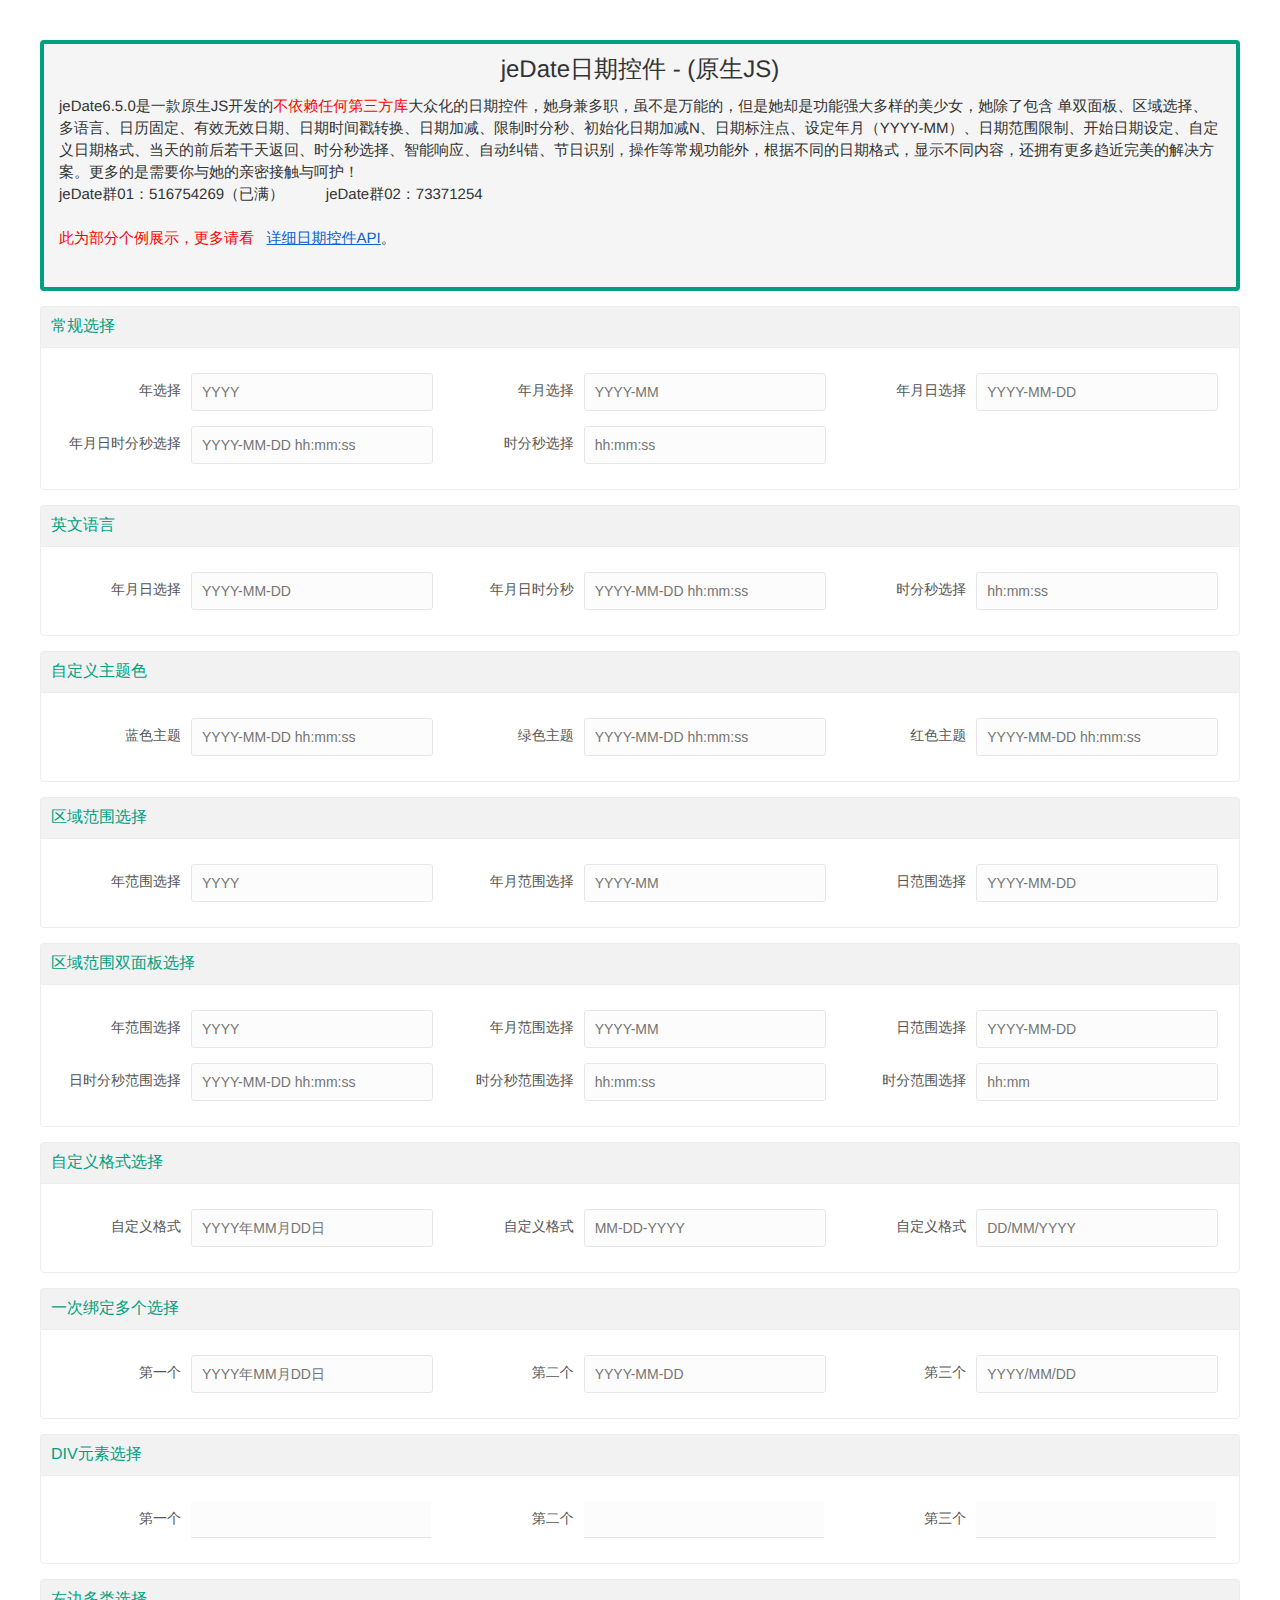
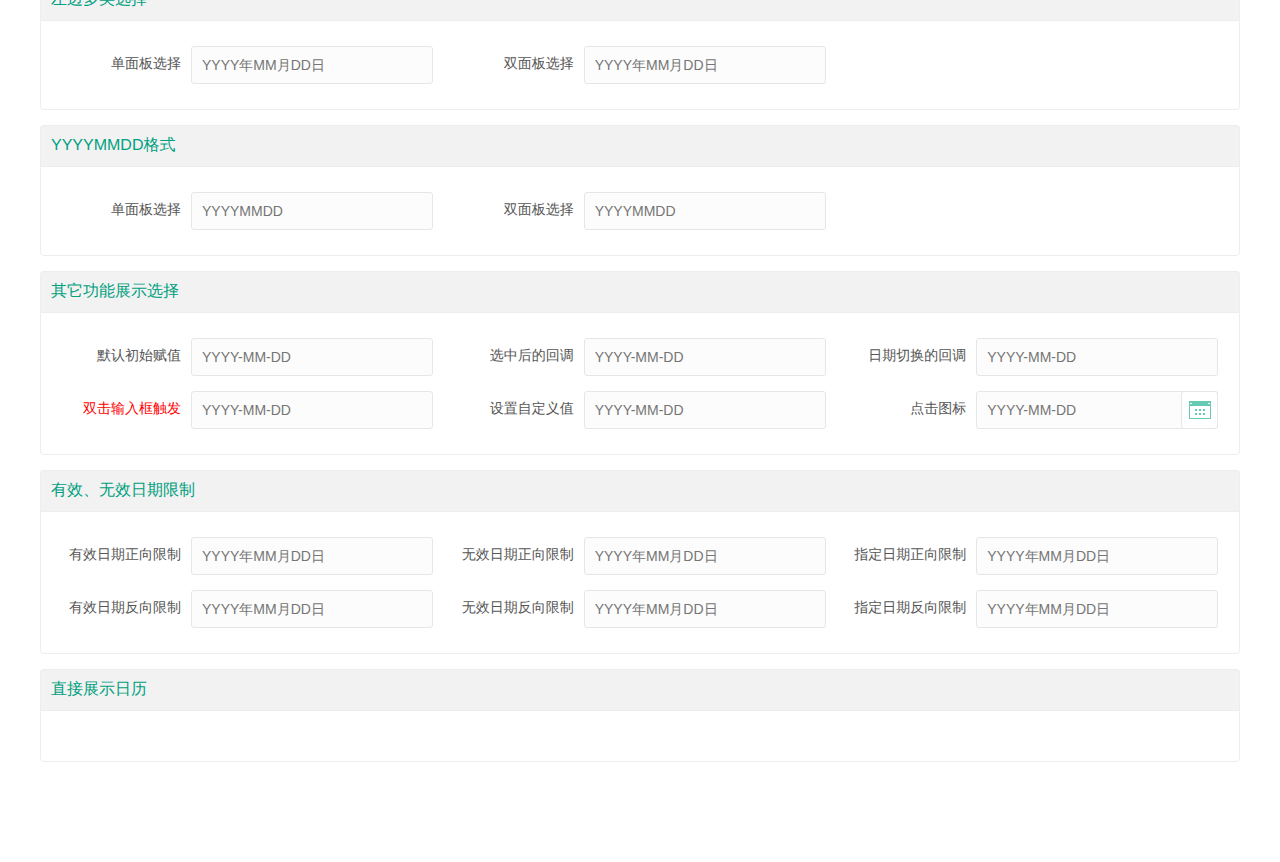
<file: HTML前端试炼/jeDate-gh-pages/index.html>
<!doctype html>
<html>
<head>
    <meta charset="utf-8">
    <meta name="viewport" content="initial-scale=1, maximum-scale=1, user-scalable=no">
    <title>jeDate日期控件(原生JS) - 演示</title>
    <link type="text/css" rel="stylesheet" href="test/jeDate-test.css">
    <link type="text/css" rel="stylesheet" href="skin/jedate.css">
    <script type="text/javascript" src="src/jedate.js"></script>
</head>
<body>
<div class="jebody">
    <blockquote class="jequote">
        <p style="text-align: center;font-size:24px;padding-bottom: 15px;">jeDate日期控件 - (原生JS)</p>
        jeDate6.5.0是一款原生JS开发的<span style="color: red">不依赖任何第三方库</span>大众化的日期控件，她身兼多职，虽不是万能的，但是她却是功能强大多样的美少女，她除了包含 单双面板、区域选择、 多语言、日历固定、有效无效日期、日期时间戳转换、日期加减、限制时分秒、初始化日期加减N、日期标注点、设定年月（YYYY-MM）、日期范围限制、开始日期设定、自定义日期格式、当天的前后若干天返回、时分秒选择、智能响应、自动纠错、节日识别，操作等常规功能外，根据不同的日期格式，显示不同内容，还拥有更多趋近完美的解决方案。更多的是需要你与她的亲密接触与呵护！</span> <br/> 
        jeDate群01：516754269（已满） &nbsp;&nbsp;&nbsp;&nbsp;&nbsp;&nbsp;&nbsp;&nbsp;  jeDate群02：73371254<br/><br/>
        <span style="color: red">此为部分个例展示，更多请看</span>&nbsp;&nbsp; <a href="http://www.jemui.com" style="color:#0a60d6;text-decoration:underline;">详细日期控件API</a>。<br/><br/>
    </blockquote>
    <div class="jewarp">
        <h3 class="gray">常规选择</h3>
        <div class="content">
            <div class="jeitem">
                <label class="jelabel">年选择</label>
                <div class="jeinpbox"><input type="text" class="jeinput" id="test01" placeholder="YYYY"></div>
            </div>
            <div class="jeitem">
                <label class="jelabel">年月选择</label>
                <div class="jeinpbox"><input type="text" class="jeinput" id="test02" placeholder="YYYY-MM"></div>
            </div>
            <div class="jeitem">
                <label class="jelabel">年月日选择</label>
                <div class="jeinpbox"><input type="text" class="jeinput" id="test03" placeholder="YYYY-MM-DD"></div>
            </div>
            <div class="jeitem">
                <label class="jelabel">年月日时分秒选择</label>
                <div class="jeinpbox"><input type="text" class="jeinput" id="test04" placeholder="YYYY-MM-DD hh:mm:ss"></div>
            </div>
            <div class="jeitem">
                <label class="jelabel">时分秒选择</label>
                <div class="jeinpbox"><input type="text" class="jeinput" id="test05" placeholder="hh:mm:ss"></div>
            </div>
        </div>
    </div>
    <div class="jewarp">
        <h3 class="gray">英文语言</h3>
        <div class="content">
            <div class="jeitem">
                <label class="jelabel">年月日选择</label>
                <div class="jeinpbox"><input type="text" class="jeinput" id="enYMD" placeholder="YYYY-MM-DD"></div>
            </div>
            <div class="jeitem">
                <label class="jelabel">年月日时分秒</label>
                <div class="jeinpbox"><input type="text" class="jeinput" id="enYMDhms" placeholder="YYYY-MM-DD hh:mm:ss"></div>
            </div>
            <div class="jeitem">
                <label class="jelabel">时分秒选择</label>
                <div class="jeinpbox"><input type="text" class="jeinput" id="enhms" placeholder="hh:mm:ss"></div>
            </div>
            
        </div>
    </div> 
    <div class="jewarp">
        <h3 class="gray">自定义主题色</h3>
        <div class="content">
            <div class="jeitem">
                <label class="jelabel">蓝色主题</label>
                <div class="jeinpbox"><input type="text" class="jeinput" id="testblue" placeholder="YYYY-MM-DD hh:mm:ss"></div>
            </div>
            <div class="jeitem">
                <label class="jelabel">绿色主题</label>
                <div class="jeinpbox"><input type="text" class="jeinput" id="testgray" placeholder="YYYY-MM-DD hh:mm:ss"></div>
            </div>
            <div class="jeitem">
                <label class="jelabel">红色主题</label>
                <div class="jeinpbox"><input type="text" class="jeinput" id="testred" placeholder="YYYY-MM-DD hh:mm:ss"></div>
            </div>
            
        </div>
    </div>
    <div class="jewarp">
        <h3 class="gray">区域范围选择</h3>
        <div class="content">
            <div class="jeitem">
                <label class="jelabel">年范围选择</label>
                <div class="jeinpbox"><input type="text" class="jeinput" id="test06" placeholder="YYYY"></div>
            </div>
            <div class="jeitem">
                <label class="jelabel">年月范围选择</label>
                <div class="jeinpbox"><input type="text" class="jeinput" id="test07" placeholder="YYYY-MM"></div>
            </div>
            <div class="jeitem">
                <label class="jelabel">日范围选择</label>
                <div class="jeinpbox"><input type="text" class="jeinput" id="test08" placeholder="YYYY-MM-DD"></div>
            </div>
            
        </div>
    </div>
    <div class="jewarp">
        <h3 class="gray">区域范围双面板选择</h3>
        <div class="content">
            <div class="jeitem">
                <label class="jelabel">年范围选择</label>
                <div class="jeinpbox"><input type="text" class="jeinput" id="test09" placeholder="YYYY"></div>
            </div>
            <div class="jeitem">
                <label class="jelabel">年月范围选择</label>
                <div class="jeinpbox"><input type="text" class="jeinput" id="test10" placeholder="YYYY-MM"></div>
            </div>
            <div class="jeitem">
                <label class="jelabel">日范围选择</label>
                <div class="jeinpbox"><input type="text" class="jeinput" id="test11" placeholder="YYYY-MM-DD"></div>
            </div>
            <div class="jeitem">
                <label class="jelabel">日时分秒范围选择</label>
                <div class="jeinpbox"><input type="text" class="jeinput" id="test11A" placeholder="YYYY-MM-DD hh:mm:ss"></div>
            </div>
            <div class="jeitem">
                <label class="jelabel">时分秒范围选择</label>
                <div class="jeinpbox"><input type="text" class="jeinput" id="test11B" placeholder="hh:mm:ss"></div>
            </div>
            <div class="jeitem">
                <label class="jelabel">时分范围选择</label>
                <div class="jeinpbox"><input type="text" class="jeinput" id="test11C" placeholder="hh:mm"></div>
            </div>
        </div>
    </div>
    <div class="jewarp">
        <h3 class="gray">自定义格式选择</h3>
        <div class="content">
            <div class="jeitem">
                <label class="jelabel">自定义格式</label>
                <div class="jeinpbox"><input type="text" class="jeinput" id="test12" placeholder="YYYY年MM月DD日"></div>
            </div>
            <div class="jeitem">
                <label class="jelabel">自定义格式</label>
                <div class="jeinpbox"><input type="text" class="jeinput" id="test13" placeholder="MM-DD-YYYY"></div>
            </div>
            <div class="jeitem">
                <label class="jelabel">自定义格式</label>
                <div class="jeinpbox"><input type="text" class="jeinput" id="test14" placeholder="DD/MM/YYYY"></div>
            </div>
        </div>
    </div>
    <div class="jewarp">
        <h3 class="gray">一次绑定多个选择</h3>
        <div class="content">
            <div class="jeitem">
                <label class="jelabel">第一个</label>
                <div class="jeinpbox"><input type="text" class="jeinput moredate" placeholder="YYYY年MM月DD日"></div>
            </div>
            <div class="jeitem">
                <label class="jelabel">第二个</label>
                <div class="jeinpbox"><input type="text" class="jeinput moredate" placeholder="YYYY-MM-DD"></div>
            </div>
            <div class="jeitem">
                <label class="jelabel">第三个</label>
                <div class="jeinpbox"><input type="text" class="jeinput moredate" placeholder="YYYY/MM/DD"></div>
            </div>
        </div>
    </div>
    <div class="jewarp">
        <h3 class="gray">DIV元素选择</h3>
        <div class="content">
            <div class="jeitem">
                <label class="jelabel">第一个</label>
                <div class="jeinpbox"><div class="jeindiv divmore" placeholder="YYYY年MM月DD日"></div></div>
            </div>
            <div class="jeitem">
                <label class="jelabel">第二个</label>
                <div class="jeinpbox"><div class="jeindiv divmore" placeholder="YYYY-MM-DD"></div></div>
            </div>
            <div class="jeitem">
                <label class="jelabel">第三个</label>
                <div class="jeinpbox"><div class="jeindiv divmore" placeholder="YYYY/MM/DD"></div></div>
            </div>
        </div>
    </div>
    <div class="jewarp">
        <h3 class="gray">左边多类选择</h3>
        <div class="content">
            <div class="jeitem">
                <label class="jelabel">单面板选择</label>
                <div class="jeinpbox"><input type="text" class="jeinput" id="short" placeholder="YYYY年MM月DD日"></div>
            </div>
            <div class="jeitem">
                <label class="jelabel">双面板选择</label>
                <div class="jeinpbox"><input type="text" class="jeinput" id="shortboth" placeholder="YYYY年MM月DD日"></div>
            </div>
        </div>
    </div>
    <div class="jewarp">
        <h3 class="gray">YYYYMMDD格式</h3>
        <div class="content">
            <div class="jeitem">
                <label class="jelabel">单面板选择</label>
                <div class="jeinpbox"><input type="text" class="jeinput" id="dateymd" placeholder="YYYYMMDD"></div>
            </div>
            <div class="jeitem">
                <label class="jelabel">双面板选择</label>
                <div class="jeinpbox"><input type="text" class="jeinput" id="dateymdboth" placeholder="YYYYMMDD"></div>
            </div>
        </div>
    </div>
    <div class="jewarp">
        <h3 class="gray">其它功能展示选择</h3>
        <div class="content">
            <div class="jeitem">
                <label class="jelabel">默认初始赋值</label>
                <div class="jeinpbox"><input type="text" class="jeinput" id="test15" placeholder="YYYY-MM-DD"></div>
            </div>
            <div class="jeitem">
                <label class="jelabel">选中后的回调</label>
                <div class="jeinpbox"><input type="text" class="jeinput" id="test16" placeholder="YYYY-MM-DD"></div>
            </div>
            <div class="jeitem">
                <label class="jelabel">日期切换的回调</label>
                <div class="jeinpbox"><input type="text" class="jeinput" id="test17" placeholder="YYYY-MM-DD"></div>
            </div>
            <div class="jeitem">
                <label class="jelabel" style="color:red;">双击输入框触发</label>
                <div class="jeinpbox"><input type="text" class="jeinput" id="test18" placeholder="YYYY-MM-DD"></div>
            </div>
            <div class="jeitem">
                <label class="jelabel">设置自定义值</label>
                <div class="jeinpbox"><input type="text" class="jeinput" id="test19" placeholder="YYYY-MM-DD"></div>
            </div>
            <div class="jeitem">
                <label class="jelabel">点击图标</label>
                <div class="jeinpbox">
                    <input type="text" class="jeinput" id="testico" placeholder="YYYY-MM-DD">
                    <div class="icons jebtns" onclick="jeDate('#testico',{trigger:false,format: 'YYYY-MM-DD'})"></div>
                </div>
                
            </div>
        </div>
    </div>
    <div class="jewarp">
        <h3 class="gray">有效、无效日期限制</h3>
        <div class="content">
            <div class="jeitem">
                <label class="jelabel">有效日期正向限制</label>
                <div class="jeinpbox"><input type="text" class="jeinput" id="test20" placeholder="YYYY年MM月DD日"></div>
            </div>
            <div class="jeitem">
                <label class="jelabel">无效日期正向限制</label>
                <div class="jeinpbox"><input type="text" class="jeinput" id="test22" placeholder="YYYY年MM月DD日"></div>
            </div>
            <div class="jeitem">
                <label class="jelabel">指定日期正向限制</label>
                <div class="jeinpbox"><input type="text" class="jeinput" id="test24" placeholder="YYYY年MM月DD日"></div>
            </div>
            <div class="jeitem">
                <label class="jelabel">有效日期反向限制</label>
                <div class="jeinpbox"><input type="text" class="jeinput" id="test21" placeholder="YYYY年MM月DD日"></div>
            </div>
            <div class="jeitem">
                <label class="jelabel">无效日期反向限制</label>
                <div class="jeinpbox"><input type="text" class="jeinput" id="test23" placeholder="YYYY年MM月DD日"></div>
            </div>
            <div class="jeitem">
                <label class="jelabel">指定日期反向限制</label>
                <div class="jeinpbox"><input type="text" class="jeinput" id="test25" placeholder="YYYY年MM月DD日"></div>
            </div>
        </div>
    </div>
    <div class="jewarp">
        <h3 class="gray">直接展示日历</h3>
        <div class="content">
            <div class="jefixeitem" id="show01"></div>
            <div class="jefixeitem" id="show02"></div>
            <div class="jefixeitem" id="show03"></div>
            <div class="jefixeitem" id="show04"></div>
        </div>
    </div>
</div>
<script type="text/javascript" src="test/demo.js"></script>
</body>
</html>
</file>
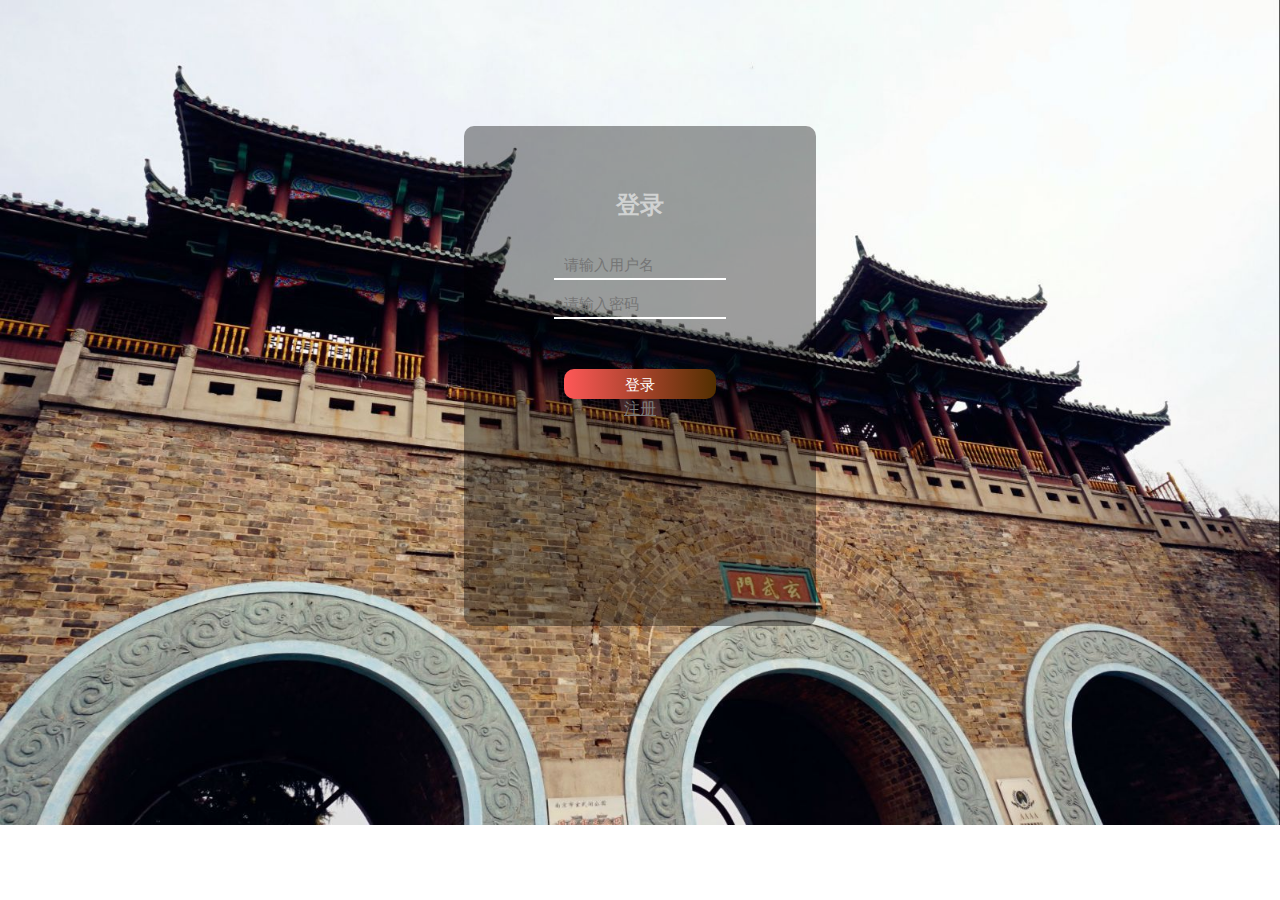
<file: HTML前端试炼/login.html>
<!DOCTYPE html>
<html lang="en">

<head>
  <meta charset="UTF-8">
  <meta name="viewport" content="width=device-width, initial-scale=1.0">
  <title>登录</title>
  <style>
    body {
      background: url("picture/城墙.jpg") no-repeat;
      background-size: 100% 130%;
    }

    #login_box {
      width: 20%;
      height: 400px;
      background-color: #00000060;
      margin: auto;
      margin-top: 10%;
      text-align: center;
      border-radius: 10px;
      padding: 50px 50px;
    }

    h2 {
      color: #ffffff90;
      margin-top: 5%;
    }

    #input-box {
      margin-top: 5%;
    }

    span {
      color: #fff;
    }

    input {
      border: 0;
      width: 60%;
      font-size: 15px;
      color: #fff;
      background: transparent;
      border-bottom: 2px solid #fff;
      padding: 5px 10px;
      outline: none;
      margin-top: 10px;
    }

    button {
      margin-top: 50px;
      width: 60%;
      height: 30px;
      border-radius: 10px;
      border: 0;
      color: #fff;
      text-align: center;
      line-height: 30px;
      font-size: 15px;
      background-image: linear-gradient(to right, #ff5858, #522f00);
      /* margin: 10px; */
    }

    #sign_up {
      margin-top: 45%;
      margin-left: 60%;
    }

    a {
      color: #7b7b7b;
      margin: 10px;
    }
  </style>
  <script src="cdnjs/jquery/3.5.0/jquery.min.js"></script>

  <script src="cdnjs/twitter-bootstrap/3.3.7/js/bootstrap.min.js"></script>
</head>
<script src="event_processing.js"></script>
<body>
  <div id="login_box">
    <h2>登录</h2>
    <div id="input_box">
      <input type="text" id="usrname" placeholder="请输入用户名" onkeydown="on_return()">
    </div>
    <div class="input_box">
      <input type="password" id="usrpswd" placeholder="请输入密码" onkeydown="on_return()">
    </div>
    <button type="submit" id="login" onclick="postLoginRequest()">登录</button><br>
    <div >
        <a href="register.html">注册</a>
    </div>
  </div>
  
  <script>
    function SUC(e,n){
      if(0===e.ret){
        //window.location.href="/index.html";
        alert("登陆成功：欢迎"+e.nickname);
        // 假设后端返回的用户登录凭证为 token
        var nickname = e.nickname;
        var usr=e.username;
        // 将用户登录凭证保存到本地
        localStorage.setItem("nickname", nickname);
        localStorage.setItem("username",usr);
        localStorage.setItem("is_log",true);
        window.location.href="南京景点.html";
      }
      else{
        alert("登录失败 : "+e.msg);
        $("#password").val("");
      }
    }
    function postLoginRequest(){
      console.log("login");
      var e=document.getElementById("usrname").value;
      var n=document.getElementById("usrpswd").value;
      if(0!==e.length){
        if(0!==n.length){
          $.ajax({url:"/login/",
            type:"POST",
            data:"username="+e+"&password="+n,
            success:SUC,
            error:function(e,n){alert("错误: "+e.msg)}})
        }
        else alert("请输入密码");
      } 
      else alert("请输入用户名");
    }
    function curTimestamp(){
      var e=(new Date).getTime();
      return Math.floor(e/1e3);
    }
    var lastSendReqTime=0;
    function on_return(e){
      if(13==e){
        var n=curTimestamp();
        if(n-window.lastSendReqTime<5)return;
        window.lastSendReqTime=n,postLoginRequest()
      }
    }
    document.onkeydown=function(e){on_return(window.event?window.event.keyCode:e.which)}
  </script>
</body>
</html>
</file>
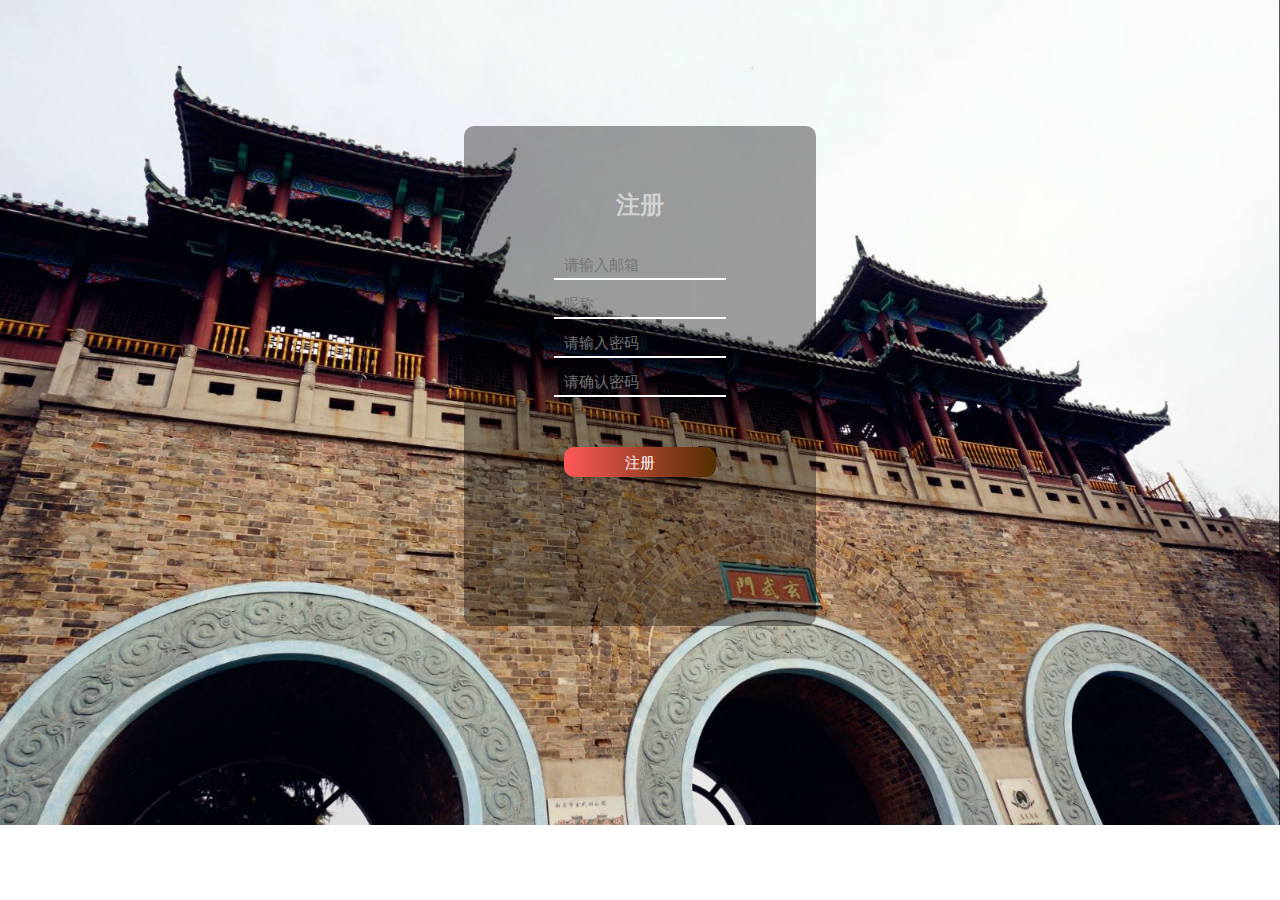
<file: HTML前端试炼/register.html>
<!DOCTYPE html>
<html lang="en">

<head>
  <meta charset="UTF-8">
  <meta name="viewport" content="width=device-width, initial-scale=1.0">
  <title>Document</title>
  <style>
    body {
      background: url("picture/城墙.jpg") no-repeat;
      background-size: 100% 130%;
    }

    #login_box {
      width: 20%;
      height: 400px;
      background-color: #00000060;
      margin: auto;
      margin-top: 10%;
      text-align: center;
      border-radius: 10px;
      padding: 50px 50px;
    }

    h2 {
      color: #ffffff90;
      margin-top: 5%;
    }

    #input-box {
      margin-top: 5%;
    }

    span {
      color: #fff;
    }

    input {
      border: 0;
      width: 60%;
      font-size: 15px;
      color: #fff;
      background: transparent;
      border-bottom: 2px solid #fff;
      padding: 5px 10px;
      outline: none;
      margin-top: 10px;
    }

    button {
      margin-top: 50px;
      width: 60%;
      height: 30px;
      border-radius: 10px;
      border: 0;
      color: #fff;
      text-align: center;
      line-height: 30px;
      font-size: 15px;
      background-image: linear-gradient(to right, #ff5858, #522f00);
      /* margin: 10px; */
    }

    #sign_up {
      margin-top: 45%;
      margin-left: 60%;
    }

    a {
      color: #7b7b7b;
      margin: 10px;
    }
  </style>
  <script src="cdnjs/jquery/3.5.0/jquery.min.js"></script>
  <script src="cdnjs/twitter-bootstrap/3.3.7/js/bootstrap.min.js"></script>
</head>
<script src="event_processing.js"></script>
<body>
  <div id="login_box">
    <h2>注册</h2>
    <div id="input_box">
      <input type="text" id="usrname" placeholder="请输入邮箱">
    </div>
    <div class="input_box">
      <input type="text" id="nickname" placeholder="昵称">
    </div>
    <div class="input_box">
      <input type="password" id="usrpswd" placeholder="请输入密码">
    </div>
    <div class="input_box">
        <input type="password" id="usrpswd1" placeholder="请确认密码">
    </div>
    <button type="button" id="register" onclick="postRegisterRequest()">注册</button><br>
  </div>
  
  <script>
    // var login=document.getElementById("register");
    // login.onclick=register;
    function SUC(e,n){
      if(0===e.ret){
        //window.location.href="/index.html";
        alert("注册成功！");
        window.location.href="/login.html";
      }
      else{
        alert("注册失败 : "+e.msg);
        $("#password").val("");
      }
    }
    function postRegisterRequest(){
      console.log("login");
      var e=document.getElementById("usrname").value;
      var n=document.getElementById("usrpswd").value;
      var n1=document.getElementById("usrpswd1").value;
      var nick=document.getElementById("nickname").value;
      var reg = /^([a-zA-Z]|[0-9])(\w|\-)+@[a-zA-Z0-9]+\.([a-zA-Z]{2,4})$/;
      if(!(reg.test(e))){
        alert("邮箱格式错误，请重新输入")
        return;
      }
      if(n!=n1){
        alert("两次密码输入不一致");
        return;
      }
      if(0!==e.length){
        if(0!==n.length){
          $.ajax({url:"/signin/",
            type:"POST",
            data:"username="+e+"&password="+n+"&nickname="+nick,
            success:SUC,
            error:function(e,n){alert("错误: "+e.msg)}})
        }
        else alert("请输入密码");
      } 
      else alert("请输入用户名");
    }
    function curTimestamp(){
      var e=(new Date).getTime();
      return Math.floor(e/1e3);
    }
    var lastSendReqTime=0;
    function on_return(e){
      if(13==e){
        var n=curTimestamp();
        if(n-window.lastSendReqTime<5)return;
        window.lastSendReqTime=n,postLoginRequest()
      }
    }
    document.onkeydown=function(e){on_return(window.event?window.event.keyCode:e.which)}
  </script>
</body>
</html>
</file>
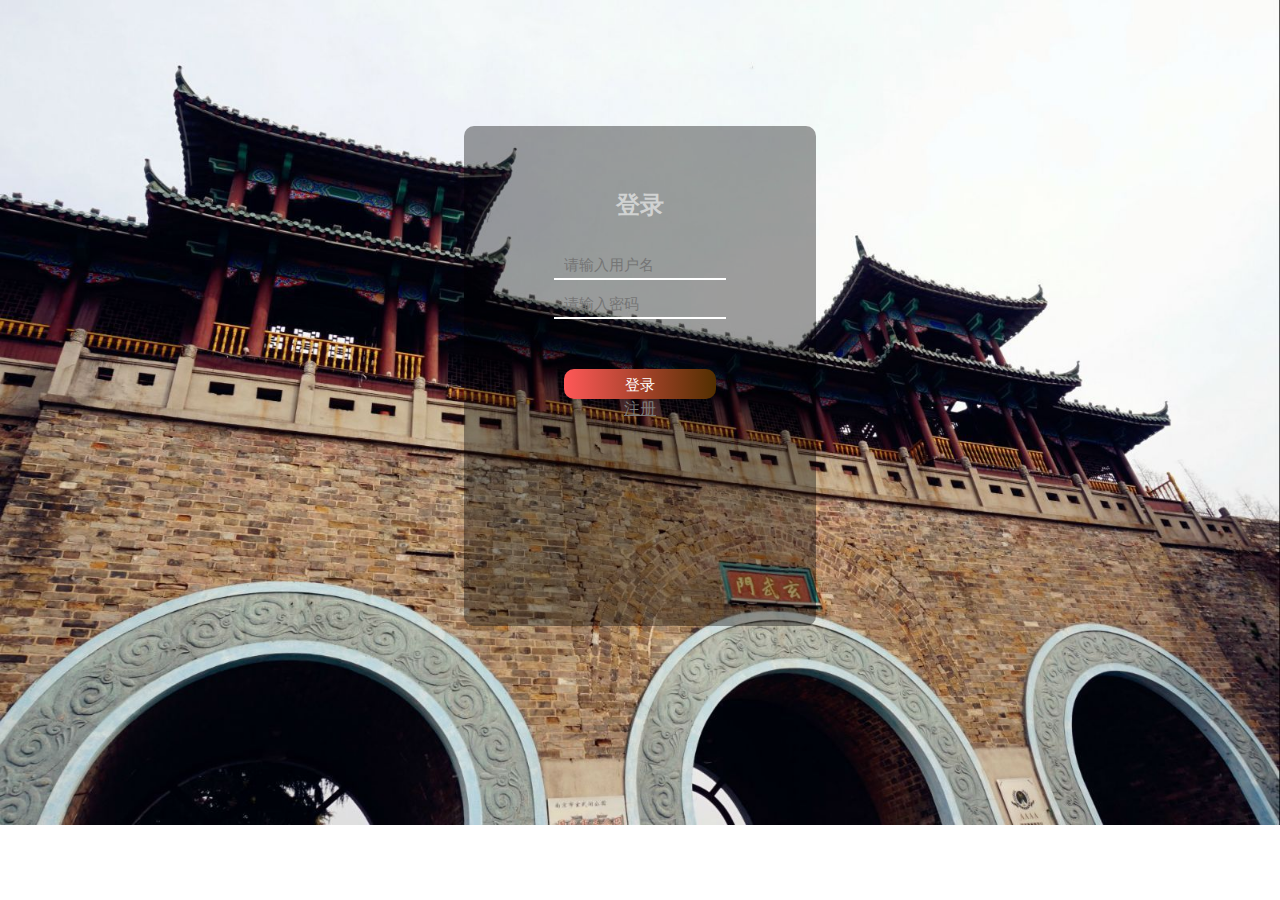
<file: HTML前端试炼/shopping.html>
<!DOCTYPE html>
<html>
 <head>
  <meta charset="UTF-8">
  <title>我的订单</title>
  <!--<link rel="stylesheet" type="text/css" href="css/shopping.css"/>-->
  <link rel="stylesheet" type="text/css" href="shopping.css"/>
  <!--<link rel="icon"  href="img/title-icon.jpg"/>-->
  <script src="cdnjs/jquery/3.5.0/jquery.min.js"></script>
  <script src="cdnjs/twitter-bootstrap/3.3.7/js/bootstrap.min.js"></script>
    
 </head>
 <body>
 <div class="wrapper">
  <!--第一行的内容-->
  <div class="row_one">
   <a style="color:rgb(201, 175, 148) ;" href="南京景点.html">南京景点首页</a>
  <div class="rightword">
   <table>
      <tr class="a5">
         <td class="right" ><a class="a7" href="register.html">注册</a></td>
         <td class="right" ><a class="a8" href="login.html">登录</a></td>
      </ul>
   </table>
  </div>
  </div>
  
  
  <!--第二行的内容-->
  <div class="row_two">
   <div class="logo"></div>
   <p><span id="name"></span>的订单</p>
   <div class="row_two_1">
    <div class="row_two_1_a">
      <table>
         <tr>
            <td class="li2">日期</li>
            <td class="li2">票种</li>
            <td class="li1">证件号</li>
            <td class="li2">实付款</li>
            <td class="li2">退订</li>
         </tr>
      </table>
    </div>
    
    <div id="active01">     
    </div> 
    
     
   </div>
  </div>
  <!--第三行的内容-->
 </div>
<script src="shopping.js"></script>
</body>
</html>
</file>
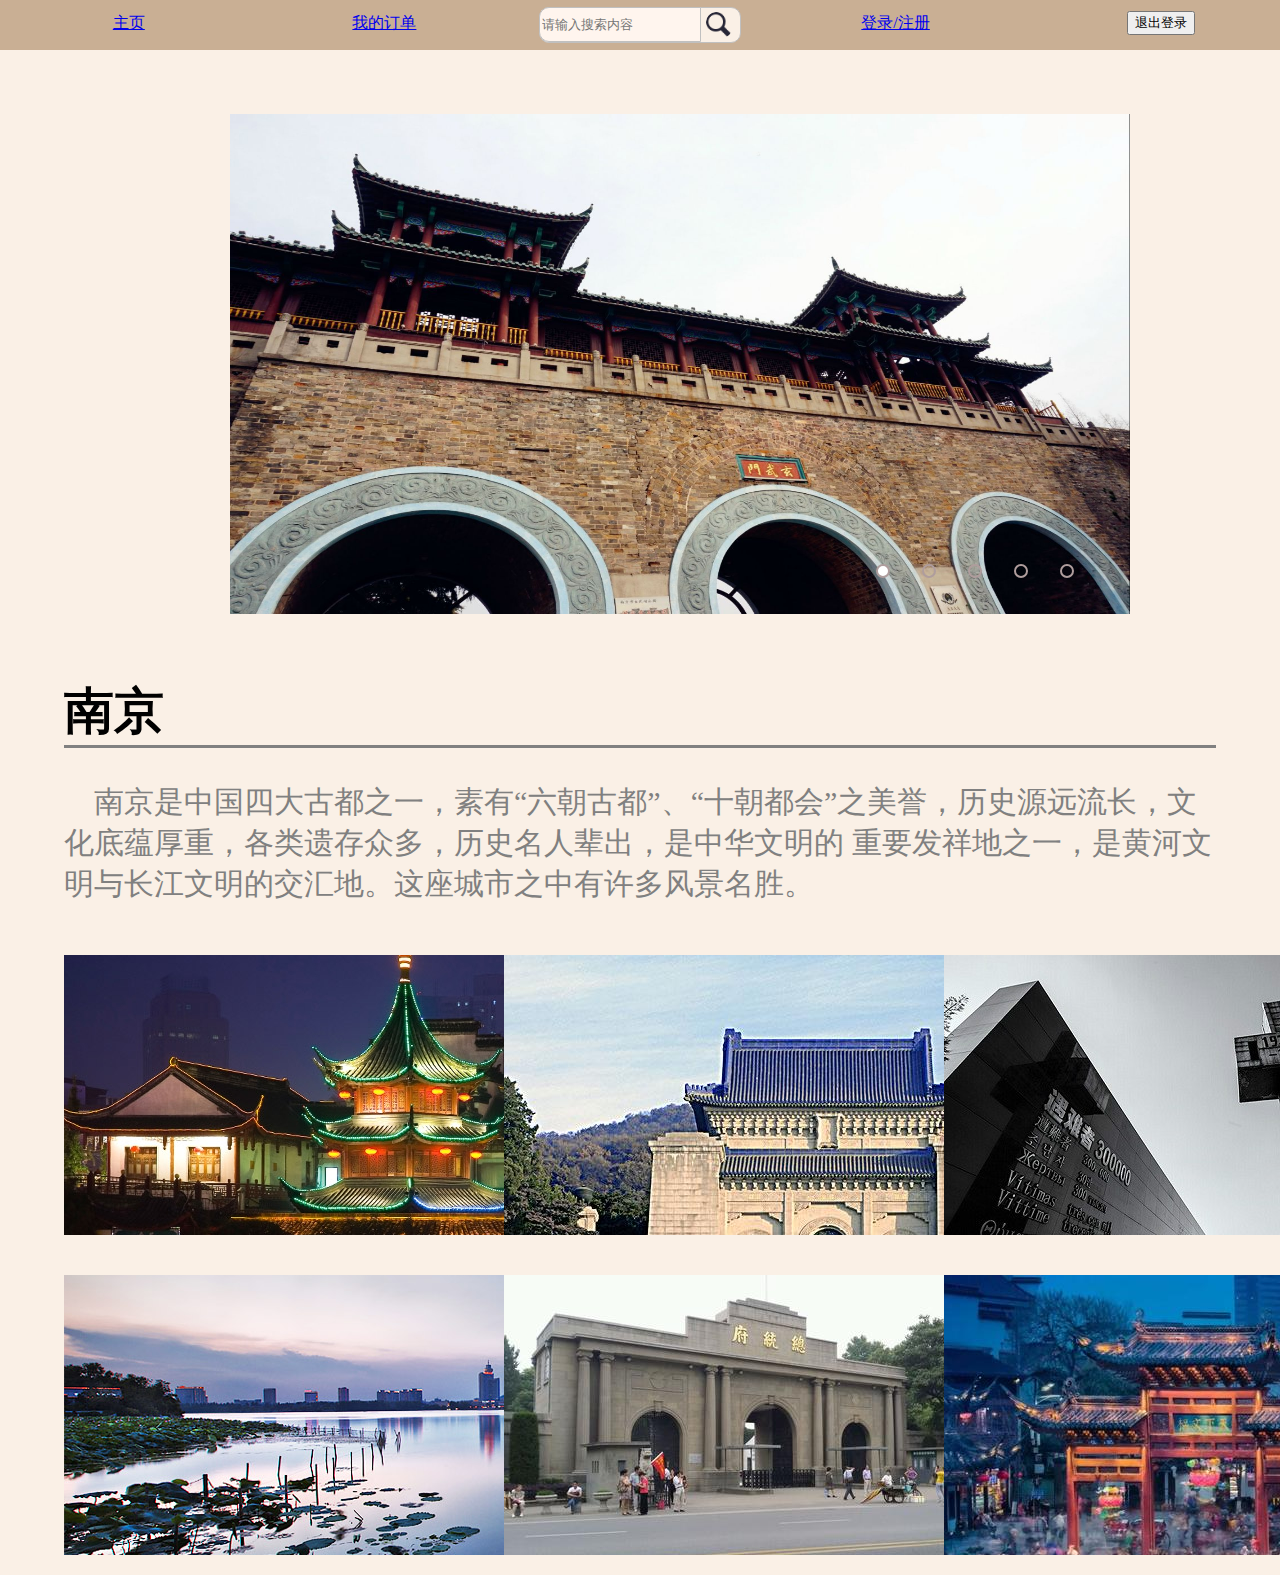
<file: HTML前端试炼/南京景点.html>
<!DOCTYPE html>
<html lang="en">

<head>
    <meta charset="UTF-8">
    <meta name="viewport" content="width=device-width, initial-scale=1.0">
    <title>南京景点</title>

    <link rel="stylesheet" href="slideshow.css">
    <link rel="stylesheet" href="南京景点.css">
    <script src="cdnjs/jquery/3.5.0/jquery.min.js"></script>
    <script src="cdnjs/twitter-bootstrap/3.3.7/js/bootstrap.min.js"></script>
    
</head>

<body>
    
    <div class="header" style="width: 100%; height: 50px;">

        <!-- <ul>
          <li><a href="#home">Home</a></li>
          <li><a href="#news">News</a></li>
          <li><a href="#contact">Contact</a></li>
          <li><a href="login.html">登录/注册</a></li>
        </ul> -->
        <table style="width: 100%;">
            <tr>
                <td><a href="南京景点.html" style="line-height: 40px;">主页</a></td>
                <td><a href="shopping.html">我的订单</a></td>
                <td>
                    <div class ="box">
                        <input type="text" placeholder="请输入搜索内容" id="text">
                        <input type="image" src="R-C.png" id="search">
                    </div>
                </td>
                <td><a href="login.html">登录/注册</a></td>
                <td><span id="usrn" style="padding: 10px;"></span><button type="button" onclick="logout()">退出登录</button></td>
            </tr>
        </table>
    </div>
    <div class="overall">
        <!-- 内容  -->
        <div class="content">
            <!-- 轮播图片 -->
            <ul>
                <li><img src="picture/城墙.jpg" alt=""></li>
                <li><img src="picture/夫子庙.jpg" alt=""></li>
                <li><img src="picture/纪念馆.jpg" alt=""></li>
                <li><img src="picture/总统府.jpg" alt=""></li>
                <li><img src="picture/玄武湖.jpg" alt=""></li>
            </ul>
            <!-- 轮播图的点 -->
            <ol>
                <li></li>
                <li></li>
                <li></li>
                <li></li>
                <li></li>
            </ol>
        </div>        
    </div>
    <div style="width: 90%; margin: auto;">
        <div class="introduction">
            <h1 class="NJ">南京</h1>
            <p class="simple_introduction">
            &nbsp&nbsp&nbsp&nbsp南京是中国四大古都之一，素有“六朝古都”、“十朝都会”之美誉，历史源远流长，文化底蕴厚重，各类遗存众多，历史名人辈出，是中华文明的
            重要发祥地之一，是黄河文明与长江文明的交汇地。这座城市之中有许多风景名胜。
            </p>
        </div>
        <div class="div1">
            <a href="秦淮河.html" target="_blank">
                <div class="jingdian" style="background: url(picture/秦淮河.jpg);">
                    <span>秦淮河</span>
                </div>
            </a>
            
            <a href="中山陵.html" target="_blank">
                <div class="jingdian" style="background: url(picture/中山陵.jpg);">
                    <span>中山陵</span>
                </div>
            </a>
            
             
            <a href="纪念馆.html" target="_blank">
                <div class="jingdian" style="background: url(picture/纪念馆.jpg);">
                    <span>侵华日军南京大屠杀遇难同胞纪念馆</span>
                </div>
            </a>
        </div>
       
       <div class="div1">
               <a href="玄武湖.html" target="_blank">
                    <div class="jingdian" style="background: url(picture/玄武湖.jpg);">
                        <span>玄武湖</span>
                    </div>
               </a>
            
            
               <a href="总统府.html" target="_blank">
                  <div class="jingdian" style="background: url(picture/总统府.jpg);">
                     <span>总统府</span>
                  </div>
               </a>
            
            
               <a href="夫子庙.html" target="_blank">
                   <div class="jingdian" style="background: url(picture/夫子庙.jpg);">
                      <span>夫子庙</span>
                    </div>
               </a>
        </div>
    </div>
    <script src="slideshow.js"></script>
    <script>
        function logout(){
            var user=localStorage.getItem('username');
            $.ajax({url:"logout/",
            type:"POST",
            data:'username='+user,
            success:function(e){if(e.ret==0){localStorage.clear();alert("已退出登录");window.location.reload();}},
            error:function(e,n){alert("错误: "+e.msg)}})
        }
        if(localStorage.getItem('is_log')=='true'){
            var usrn=document.getElementById("usrn");
            usrn.innerHTML="欢迎："+localStorage.getItem("nickname");
        }
    </script>
</body>

</html>
</file>
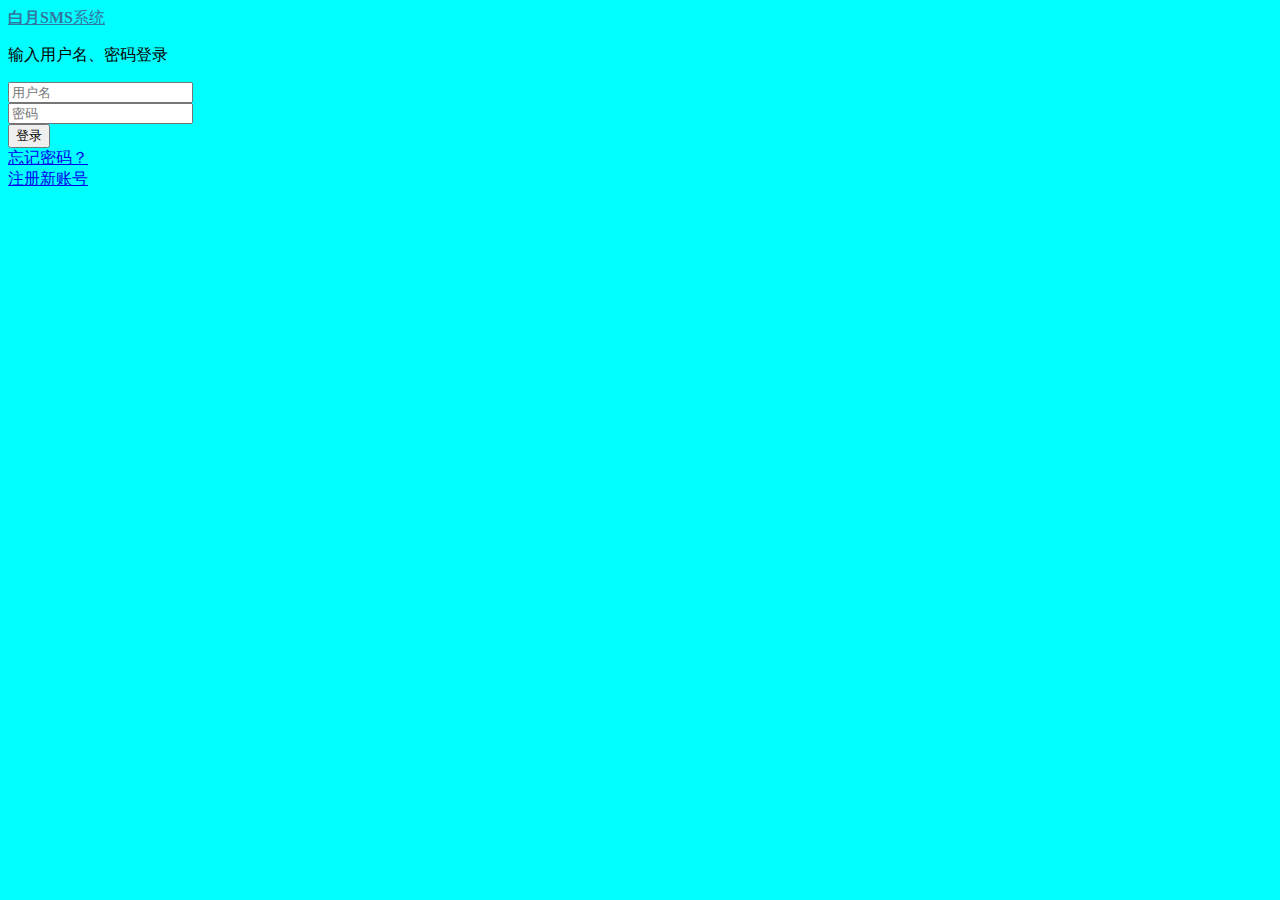
<file: z_dist/sign.html>
<!DOCTYPE html>
<html>
<head>
  <meta charset="utf-8">
  <meta http-equiv="X-UA-Compatible" content="IE=edge">
  <title>白月SMS系统 | 登录</title>
  
  <meta content="width=device-width,initial-scale=1,maximum-scale=1,user-scalable=no" name="viewport">
  
    <script src="cdnjs/jquery/3.5.0/jquery.min.js"></script>

    <script src="cdnjs/twitter-bootstrap/3.3.7/js/bootstrap.min.js"></script>
  
  
  <!--[if lt IE 9]>
  <script src="https://oss.maxcdn.com/html5shiv/3.7.3/html5shiv.min.js"></script>
  <script src="https://oss.maxcdn.com/respond/1.4.2/respond.min.js"></script>
  <![endif]-->

  
</head>
<body class="hold-transition login-page" style="overflow-y:hidden;background-color:aqua">
<div class="login-box">
  <div class="login-logo">
    <a href="#" style="color:#32779f"><b>白月SMS</b>系统</a>
  </div>
  
  <div class="login-box-body text-center">
    <p class="login-box-msg">输入用户名、密码登录</p>

    <div>
      <div class="form-group has-feedback">
        <input type="username" class="form-control" id="username" placeholder="用户名" onkeydown="on_return()">
        <span class="glyphicon glyphicon-user form-control-feedback"></span>
      </div>
      <div class="form-group has-feedback">
        <input type="password" class="form-control" placeholder="密码" id="password" onkeydown="on_return()">
        <span class="glyphicon glyphicon-lock form-control-feedback"></span>
      </div>
      <div class="row">
        
        
        <div class="col-xs-12">
          <button type="submit" class="btn btn-primary btn-block btn-flat" onclick="postLoginRequest()">登录</button>
        </div>
        
      </div>
    </div>

    <div class="social-auth-links text-center">
      
    </div>
    

    <a href="#" style="text-align:center">忘记密码？</a><br>
    <a href="register.html" class="text-center">注册新账号</a>

  </div>
  
</div>
<script>
  function SUC(e,n){
    if(0===e.ret){
      //window.location.href="/index.html";
      alert("登陆成功："+e.username+' ' + e.password)
    }
    else{
      alert("登录失败 : "+e.msg);
      $("#password").val("");
    }
  }
  function postLoginRequest(){
    console.log("login");
    var e=$("#username").val(),n=$("#password").val();
    if(0!==e.length){
      if(0!==n.length){
        $.ajax({url:"/signin/",
          type:"POST",
          data:"username="+e+"&password="+n,
          success:SUC,
          error:function(e,n){alert("错误: "+e.status+t)}})
      }
      else alert("请输入密码");
    } 
    else alert("请输入用户名");
  }
  function curTimestamp(){
    var e=(new Date).getTime();
    return Math.floor(e/1e3);
  }
  var lastSendReqTime=0;
  function on_return(e){
    if(13==e){
      var n=curTimestamp();
      if(n-window.lastSendReqTime<5)return;
      window.lastSendReqTime=n,postLoginRequest()
    }
  }
  document.onkeydown=function(e){on_return(window.event?window.event.keyCode:e.which)}

</script>

</body>
</html>
</file>
<file: HTML前端试炼/jeDate-gh-pages/test/jeDate-test.css>
html,body{min-height:100%;}
html{-ms-text-size-adjust:100%;-webkit-text-size-adjust:100%;}
body,div,span,applet,object,iframe,h1,h2,h3,h4,h5,h6,p,blockquote,pre,a,abbr,acronym,address,big,cite,code,del,dfn,em,img,ins,kbd,q,s,samp,small,strike,strong,sub,sup,tt,var,b,u,i,center,dl,dt,dd,ol,ul,li,fieldset,form,label,legend,table,caption,tbody,tfoot,thead,tr,th,td,article,aside,canvas,details,embed,figure,figcaption,footer,header,hgroup,menu,nav,output,ruby,section,summary,time,mark,audio,video{margin: 0;padding: 0;border: 0;outline: 0;-webkit-tap-highlight-color:transparent;}
article,aside,header,footer,nav,section,figure,figcaption,hgroup,progress,canvas{display:block}
blockquote:before,blockquote:after,q:before,q:after{content:'';content:none}
body{font-size:14px;font-family:'PingFangSC-Light','PingFang SC','Segoe UI','Lucida Grande','NotoSansHans-Light','Microsoft YaHei', '\5FAE\8F6F\96C5\9ED1', STHeiti, 'WenQuanYi Micro Hei', SimSun, sans-serif;text-rendering:geometricPrecision;color:#333333;background:#FFFFFF;}

a:active,a:hover{outline:0}
img{display:inline-block;border:0}
li{list-style:none}
table{border-collapse:collapse;border-spacing:0}
h1,h2,h3{font-size:14px;font-weight:400}
h4,h5,h6{font-size:100%;font-weight:400}
button,input,optgroup,option,select,textarea{font-family:inherit;font-size:inherit;font-style:inherit;font-weight:inherit;outline:0;margin: 0px;padding: 0px;}
pre{white-space:pre-wrap;white-space:-moz-pre-wrap;white-space:-pre-wrap;white-space:-o-pre-wrap;word-wrap:break-word}

hr{height:1px;margin:10px 0;border:0;background-color:#e2e2e2;clear:both}
a{color:#333;text-decoration:none}
a:hover{color:#777}
.gray{background-color: #f2f2f2;}

.icons{background-image: url("jedate.png"); background-repeat:no-repeat; }
.jequote{max-width: 1200px;margin-bottom: 10px;padding: 15px;line-height: 22px;border: 4px solid #00A080;border-radius: 4px;background-color: #f5f5f5;font-size: 15px;}
.jebody{max-width: 1200px;margin: 40px auto 100px auto;position: relative;}
.jewarp{width:100%;margin: 15px 0; }
.jewarp h3{position: relative;left: 0;height: 40px;line-height:40px;padding-left:10px;white-space: nowrap;border-radius: 4px 4px 0 0;font-size: 16px;color:#00A080;text-align: left;border: 1px solid #ededed;border-bottom: none;}
.jewarp .content{border: 1px solid #ededed;border-radius:0 0 4px 4px;padding: 25px 10px 10px 10px;overflow: hidden;}
.jeitem{width:33.33%;margin:0 0px 15px 0;position: relative;float: left;}
.jelabel{width: 120px;float: left;display: block;padding: 9px 10px;font-weight: 400;text-align: right; color:#555;}
.jeinpbox{width: 230px;margin-right: 10px;float: left;vertical-align: middle;position: relative;}
.jeinput{display: block;width: 100%;padding-left: 10px; height: 36px;line-height: 34px\9;border: 1px solid #e6e6e6;background-color: #fff;border-radius: 3px;background-color: #fcfcfc;}
.jeindiv{display: block;width: 100%;padding-left: 10px; height: 36px;line-height: 36px;border-bottom: 1px solid #e6e6e6;background-color: #fff;background-color: #fcfcfc;}
.jebtns{width: 35px;margin-left: 10px; height: 36px;line-height: 36px\9;border: 1px solid #e6e6e6;background-color: #fff;border-radius: 3px;background-position:right center;float: left;cursor: pointer;position: absolute;top:0;right:-12px;}
.jefixeitem{width:25%;margin:0 0px 15px 0;position: relative;float: left; text-align: center;}
</file>
<file: HTML前端试炼/jeDate-gh-pages/skin/jedate.css>
/**
 @Name : jeDate V6.5.0 日期控件
 @Author: chen guojun
 @QQ群：516754269
 @官网：http://www.jemui.com/ 或 https://github.com/singod/jeDate
 */
@font-face {font-family: "jedatefont";
    src: url('jedatefont.eot?t=1510763148800'); /* IE9*/
    src: url('jedatefont.eot?t=1510763148800#iefix') format('embedded-opentype'), /* IE6-IE8 */
    url('jedatefont.woff?t=1510763148800') format('woff'),
    url('jedatefont.ttf?t=1510763148800') format('truetype'), /* chrome, firefox, opera, Safari, Android, iOS 4.2+*/
    url('jedatefont.svg?t=1510763148800#jedatefont') format('svg'); /* iOS 4.1- */
}
  
.jedatefont {font-family:"jedatefont" !important;font-style:normal;-webkit-font-smoothing: antialiased;-moz-osx-font-smoothing: grayscale;}
.jedate{height:auto; font-family:'PingFangSC-Light','PingFang SC','Segoe UI','Lucida Grande','NotoSansHans-Light','Microsoft YaHei', '\5FAE\8F6F\96C5\9ED1', STHeiti, 'WenQuanYi Micro Hei', SimSun, sans-serif;font-size:12px; cursor:default;margin: 0;padding: 0;overflow: hidden;position: relative;border-radius:4px;display: inline-block;border: 1px solid #e2e2e2;box-shadow: 0 1px 6px rgba(0,0,0,.15);background-color:#fff;}
.jedate *{margin: 0;padding: 0;list-style-type:none;-webkit-box-sizing:border-box;-moz-box-sizing:border-box;box-sizing:border-box;font-style:normal;font-family:'PingFangSC-Light','PingFang SC','Segoe UI','Lucida Grande','NotoSansHans-Light','Microsoft YaHei', '\5FAE\8F6F\96C5\9ED1', STHeiti, 'WenQuanYi Micro Hei', SimSun, sans-serif;}

.jedate table thead,.jedate table td{border: 1px #fff solid;}
.jedate ul,.jedate ol,.jedate li,.jedate dl{list-style-type:none;font-style:normal;font-weight: 300;}

.jedate .yearprev{left:0;font-size: 14px;}
.jedate .monthprev{left:25px;font-size: 14px;}
.jedate .yearnext{right:0;font-size: 14px;}
.jedate .monthnext{right:25px;font-size: 14px;}
.jedate .jedate-tips{position: absolute; top: 40%; left: 50%;z-index: 800; width: 200px; margin-left: -100px; line-height: 20px; padding: 15px; text-align: center; font-size: 12px; color: #ff0000;background-color: #FFFEF4;border: 1px rgb(247, 206, 57) solid;display: none;}
.jedate .timecontent ul::-webkit-scrollbar,.jedate-menu::-webkit-scrollbar{height:6px;width:6px;margin-right:5px;background-color: #f5f5f5;transition:all 0.3s ease-in-out;border-radius:0px}
.jedate .timecontent ul::-webkit-scrollbar-track,.jedate-menu::-webkit-scrollbar-track { -webkit-border-radius: 0px;border-radius: 0px;}
.jedate .timecontent ul::-webkit-scrollbar-thumb,.jedate-menu::-webkit-scrollbar-thumb{-webkit-border-radius: 0px;border-radius: 0px;background: rgba(0,0,0,0.5); }
.jedate .timecontent ul::-webkit-scrollbar-thumb:hover,.jedate-menu::-webkit-scrollbar-thumb:hover{background:rgba(0,0,0,0.6)}
.jedate .timecontent ul::-webkit-scrollbar-thumb:active,.jedate-menu::-webkit-scrollbar-thumb:active{background:rgba(0,0,0,0.8)}
.jedate .timecontent ul::-webkit-scrollbar-thumb:window-inactive,.jedate-menu::-webkit-scrollbar-thumb:window-inactive {background: rgba(0,0,0,0.4);}
.jedate .jedate-hmsmask{width:100%;display: block;background-color: rgba(0,0,0,.7);background-color:#fff;position: absolute;top: 0;left:0;right:0;bottom: 36px;z-index: 100;}
.jedatetipscon{color:#333; float:left; overflow:hidden;background-color: #FFFEF4; line-height:22px;padding:6px;border: 1px rgb(247, 206, 57) solid;font-style:normal;font-family: Arial, "\5b8b\4f53", 'sans-serif';font-size:12px;font-weight: 300;}
.jedatetipscon p{padding: 0;margin: 0;font-size:12px;}
.jedatetipscon p.red{color: #ff0000;}

.jedate.leftmenu{padding-left: 90px;}
.jedate .jedate-menu{width:90px;position: absolute;top: 0;left:0;bottom: 0;z-index: 10;background: #f2f2f2;border-right: 1px solid #efefef;border-radius: 4px 0 0 4px;overflow:auto;display: block;padding:4px 0;}
.jedate .jedate-menu p{height: 30px;line-height: 30px;padding-left: 8px;overflow:hidden;font-size: 12px;cursor: pointer;}
.jedate .jedate-menu p:hover{background-color: #00A680;color:#FFFFFF;}
.jedate .jedate-wrap{min-width:230px;background: #fff;overflow: hidden;}
.jedate .jedate-pane{width: 230px;float: left;overflow: hidden;}
.jedate .jedate-header{width:100%;height:36px;line-height: 36px;float: left;background-color: #f2f2f2;text-align: center;font-size: 14px;padding: 0 50px;position: relative;}
.jedate .jedate-header em{width:25px;height:36px;line-height: 36px;position:absolute;color: #666;top:0;background-repeat: no-repeat;background-position: center center;cursor: pointer;}
.jedate .jedate-header .ymbtn{padding: 8px;border-radius: 4px;cursor:pointer;font-size: 14px;}
/* .jedate .jedate-header em:hover,.jedate .jedate-header .ymbtn:hover{color: #00A680;} */
.jedate .jedate-content{width:100%;height: 220px;float: left;padding: 5px;overflow: hidden;}
.jedate .jedate-content.bordge{border-left: 1px #e9e9e9 solid;}
.jedate .jedate-content .yeartable,.jedate .jedate-content .monthtable{width: 100%;border-collapse: collapse;border-spacing: 0;border: 1px solid #fff;}
.jedate .jedate-content .yeartable td,.jedate .jedate-content .monthtable td{width:73px;height: 51px;line-height: 51px;text-align:center; position:relative; overflow:hidden;font-size: 14px;}
.jedate .jedate-content .yeartable td span,.jedate .jedate-content .monthtable td span{padding: 8px 10px;border: 1px solid #fff;}
.jedate .jedate-content .yeartable td.action span,.jedate .jedate-content .monthtable td.action span,
.jedate .jedate-content .yeartable td.action span:hover,.jedate .jedate-content .monthtable td.action span:hover{background-color:#00A680;border:1px #00A680 solid;color:#fff;}
.jedate .jedate-content .yeartable td span:hover,.jedate .jedate-content .monthtable td span:hover{background-color:#f2f2f2;border: 1px #f2f2f2 solid;}
.jedate .jedate-content .yeartable td.disabled span,.jedate .jedate-content .monthtable td.disabled span,
.jedate .jedate-content .yeartable td.disabled span:hover,.jedate .jedate-content .monthtable td.disabled span:hover{color:#bbb;background-color:#fff;border: 1px solid #fff;}
.jedate .jedate-content .yeartable td.contain span,.jedate .jedate-content .monthtable td.contain span,
.jedate .jedate-content .yeartable td.contain span:hover,.jedate .jedate-content .monthtable td.contain span:hover{background-color: #D0F0E3;border:1px #D0F0E3 solid;}

.jedate.grid .daystable thead,.jedate.grid .daystable td{border: 1px #f2f2f2 solid;}
.jedate .jedate-content .daystable{width: 100%;border-collapse: collapse;border-spacing: 0;border: 1px solid #fff;}
.jedate .jedate-content .daystable thead{background-color:#fff;}
.jedate .jedate-content .daystable th{width:31px;height:27px;  text-align:center; position:relative; overflow:hidden;font-size: 12px;font-weight: 400;}
.jedate .jedate-content .daystable td{width:31px;height:30px;  text-align:center; position:relative; overflow:hidden;font-size: 14px;font-family: Arial, "\5b8b\4f53", 'sans-serif';}
.jedate .jedate-content .daystable td .nolunar{line-height:29px;font-size: 14px;font-family: Arial, "\5b8b\4f53", 'sans-serif';}
.jedate .jedate-content .daystable td .solar{height:14px;line-height:14px;font-size: 14px;padding-top: 2px;display: block;font-family: Arial, "\5b8b\4f53", 'sans-serif';}
.jedate .jedate-content .daystable td .lunar{height:15px;line-height:15px;font-size: 12px;overflow:hidden;display: block;font-family: Arial, "\5b8b\4f53", 'sans-serif';color: #888;transform: scale(.95);}
.jedate .jedate-content .daystable td.action,.jedate .jedate-content .daystable td.action:hover,
.jedate .jedate-content .daystable td.action .lunar{background-color: #00A680;color:#fff;}
.jedate .jedate-content .daystable td.other,.jedate .jedate-content .daystable td.other .nolunar,.jedate .jedate-content .daystable td.other .lunar{color:#00DDAA;}
.jedate .jedate-content .daystable td.disabled,.jedate .jedate-content .daystable td.disabled .nolunar,.jedate .jedate-content .daystable td.disabled .lunar{ color:#bbb;}
.jedate .jedate-content .daystable td.contain,.jedate .jedate-content .daystable td.contain:hover{background-color: #00DDAA;color:#fff;}
.jedate .jedate-content .daystable td.disabled:hover{background-color:#fff;}
.jedate .jedate-content .daystable td:hover{background-color:#f2f2f2;}
.jedate .jedate-content .daystable td.red{ color:#ff0000;}
.jedate .jedate-content .daystable td .marks{ width:5px; height:5px; background-color:#ff0000; -webkit-border-radius:50%;border-radius:50%; position:absolute; right:2px; top:4px;}
.jedate .jedate-content .daystable td.action .marks{ width:5px; height:5px; background-color:#fff; -webkit-border-radius:50%;border-radius:50%; position:absolute; right:2px; top:4px;}

.jedate .jedate-time{overflow: hidden;padding-bottom: 4px; background-color:#fff;position: absolute;top:0;right: 0;z-index: 150;}
.jedate .jedate-time .timepane{width:230px;float:left;}
.jedate .jedate-time .timeheader{width: 100%;float:left;height: 36px;line-height: 36px;background-color: #f2f2f2;text-align: center;font-size: 14px;position: relative;}
.jedate .jedate-time .timecontent{width: 100%;float:left;}
.jedate .jedate-time .hmstitle{width: 211px;margin: 0 auto;overflow: hidden;padding-top: 4px;text-align: center;}
.jedate .jedate-time .hmstitle p{width: 33.33%;float:left;height: 30px;line-height: 30px;font-size: 13px;}
.jedate .jedate-time .hmslist{width: 211px;margin: 0 auto 6px auto;border: 1px solid #ddd;border-right: none;overflow: hidden;}
.jedate .jedate-time .hmslist .hmsauto{height: 100%;margin: 0;text-align: center;}
.jedate .jedate-time .hmslist ul {width: 70px;height: 174px;float: left;border-right: 1px solid #ddd;overflow: hidden;}
.jedate .jedate-time .hmslist .hmsauto:hover ul {overflow-y: auto}
.jedate .jedate-time .hmslist ul li {width: 130%;padding-left:26px;text-align: left;height: 25px;line-height: 25px;font-size: 14px;font-family: Arial, "\5b8b\4f53", 'sans-serif';}
.jedate .jedate-time .hmslist ul li:hover{background-color: #F2F2F2;}
.jedate .jedate-time .hmslist ul li.action,.jedate-time .hmslist ul li.action:hover{background-color: #00A680;color:#fff;}
.jedate .jedate-time .hmslist ul li.disabled{ background-color: #fbfbfb;color:#ccc;}
.jedate .jedate-time .hmslist ul li.disabled.action{ background-color: #00A680;color:#FFFFFF;filter:Alpha(opacity=30);opacity:.3; }

.jedate .jedate-footbtn{height: 36px;padding: 0 6px;border-top: 1px #e9e9e9 solid;overflow: hidden;}
.jedate .jedate-footbtn .timecon{line-height:28px;padding:0 5px;background-color:#00A680;color:#fff;display:block;float: left;font-size: 12px;margin-top:4px;border-radius:4px;overflow: hidden;}
.jedate .jedate-footbtn .btnscon{line-height:28px;margin-top:4px;display:block;float: right;font-size: 12px;border-radius:4px;overflow: hidden;}
.jedate .jedate-footbtn .btnscon span{float:left; padding:0 5px;border-right: 1px #fff solid;background-color:#00A680;color:#fff;display:block;height:28px;line-height:28px;text-align:center;overflow:hidden;}
.jedate .jedate-footbtn .btnscon span:last-child{border-right:none;}
</file>
<file: HTML前端试炼/shopping.css>
.wrapper{
 width: 1440px;
 /*border: 1px solid #000;*/
 margin: 0 auto;
}
.wrapper>div{
 padding:0 105px ;
}
.row_one{
 height: 31px;
 background-color: #f4f4f4;
 line-height: 31px;
}
.right{
 font-size: 12px;
 float: right;
 margin-right: 20px;
}
.a8{
 color: rgb(201, 175, 148);
}
.a7{
 color: #999999; 
}
.a6{
 color: #000000; 
}
.rightword{
 /*margin-left: 1048px;*/
 height: 31px;
 line-height: 32px;
 float: right;
}
.row_two{
 background-color: rgb(253, 249, 244);
 border-top: 1px solid #e5e5e5;
 border-bottom:1px solid #e5e5e5 ;
}
.logo{
 width: 99px;
 height: 40px;
 background-image: url(../img/logo.png);
 background-size: 99px 40px;
 margin-top: 9px;
 float: left;
}
.row_two>p{
 margin-top: 16px;
 font-size: 18px;
 float: left;
}
.row_two_1{
 height: auto;
 border: 1px solid #e5e5e5 ;
 margin-top: 74px;
 background-color: #fff;
}
#active01{
 height: auto;
}
.row_two_1_a{
 height: 61px;
}
.row_two_1_a li{
 text-align: center;
 float: left;
 height: 61px;
 line-height: 61px;
 font-size: 12px;
}
.clear{
 width: 70px;
 height: 29px;
 background-color: rgb(201, 175, 148);
 /* margin-left:776px ; */
 float: right;
 border: none;
 margin-right: 70px;
 margin-top: 6px;
 /*padding-left: 905px;*/
}
.li1{
 width: 408px;
 height: 61px;
 text-align: center;
 line-height: 61px;
}
.li2{
 width: 205px;
 height: 61px;
 text-align: center;
 line-height: 61px;
}
.li2 a:hover{
 color:rgb(201, 175, 148) ;
}
.row_two_1_b{
 font-size: 12px;
 line-height: 42px;
 height: 42px;
 background-color: rgb(250, 227, 203);
}
.span2{
 font-weight: bold;
 margin-right: 22px;
 padding-left: 22px;
}
.c1{
 border-bottom: 1px dashed #e5e5e5;
}
.ul1{
 height: 142px; 
}
.ul1 li{
 float: left;
 height: 142px;
 /*padding: 20px 0px 0 0px;*/ 
}
.li2{
 text-align: center;
}
.img{
 float: left;
 width: 100px;
 height: 100px;
 background-size: 100px 100px;
 margin: 20px 0 0 20px;
}
.shopping{
 height: auto;
}
.wz{
 margin-top: 20px;
 overflow: hidden;
 /*text-overflow: ellipsis;*/
 display: -webkit-box;
 -webkit-box-orient: vertical;
 -webkit-line-clamp: 2;
 
 /* margin-left: 15px;
 float: left;
 width: 273px;
 height: 40px;  */
}
.a1{
 color: #666666;
 font-size: 12px;
}
.li2 p{
 margin-top: 20px;
}
.p1{
 font-weight: bold;
}
.p2{
 color: rgb(162, 142, 120);
}
/*�ڶ��н���*/
/*�����п�ʼ*/
.row_three{
 height:58px ;
 background-color: #f4f4f4;
}
.row_three_1{
 height: 58px;
 width: 825px;
 float: left;
}
.row_three_2{
 height: 58px;
 width: 405px;
 float: left;
}
.li3{
 height: 58px;
 width: 64px;
 float: right;
 line-height: 58px;
}
.a2{
 color: #999999 ;
 font-size: 12px;
}
.li4{
 height: 58px;
 line-height: 58px;
}

.row_two table{
    background-color: linen;
}

.Tclear{
    width: 50px;
    height: 20px;
    text-align: center;
    font-size: 12px;
    line-height: 20px;
    background-color: rgb(250, 227, 203);
    color: #666666;
    border: none;
    
}
 /*�����н���*/
</file>
<file: HTML前端试炼/slideshow.css>
/* 设置整体大框架 */
.overall{
    /* 设置窗口大小 */
    width: 900px;
    height: 500px;

    /* 将弹性 <div> 元素的所有项目的居中对齐 */
    align-items: center;

    /* 设置图片外边距 左右居中 上方5% */
    margin: 5% auto; 
}

.content{
    /* 设置相对定位 */
    position: relative;
    height: 400px;
}

.content ul{
    /* 去除标签<ul><li></li></ul>默认加的样式 */
    list-style-type: none;
}

.content ul>li{
    width: 600px;
    height: 300px;

    /* 设置绝对定位 */
    position: absolute;

    /* 设置过度效果 时间为1s */
    transition: 1s;

    /* 设置最大透明度 默认一开始图片为透明的 当下面js加载的时候
        第一张图片设置为不透明
    */
    opacity: 0;
}

/* 设置每个图片的样式 */
.content ul>li img{    
    /* 设置每一张图片的大小 */
    width: 900px;
    height: 500px;

    /* 设置圆角边框 */
    /* border-radius: 5%; */
    
    /* 设置边框样式 */
    /* border: 5px solid #0e0600;         */
}

/* 设置轮播图下面的小点 */
.content ol{
    /* 设置相对定位 */
    position: relative;

    /* 设置网格布局 */
    display: grid;
    
    /* 设置网格布局中的列数及宽度 */
    grid-template-columns: repeat(5, 30px);

    /* 设置网格布局中的行数及宽度 */
    grid-template-rows: auto;

    /* 设置网格行与列之间的间隙 */
    /* 间隙为1em */
    grid-gap: 1em;
    gap:1em;

    /* 右浮动 */
    float: right;

    /* 设置浮点的向上的内边距 */
    margin-top: 450px;

    /* 去除列表样式 */
    list-style: none;

    /* 把图像的上边缘设置在其包含元素上边缘之下0px高的位置 */
    top: 0;

    /* 把图像的左边缘设置在其包含元素上边缘之下0px高的位置 */
    left: 0;
}

.content ol li{
    /* 设置每个小点的大小 */
    width: 10px;
    height: 10px;

    /* 设置里面的文字的大小 */
    font-size: 15px;

    /* line-height 属性设置行间的距离（行高） */
    line-height: 20px;

    /* 浮动左对齐 */
    float: left;

    /* 设置文本居中 */
    text-align: center;

    /* 把表格做成圆点 */
    border-radius: 2em;

    /* 设置圆点的边框 */
    border: 2px solid #af9d9d;
}
</file>
<file: HTML前端试炼/南京景点.css>
.chengqiang{
    top: 0;
    height: 800px; 
    background-image: url(picture/城墙.jpg);
    /* background-position: center ; */
    /* background-size: cover; */
    /* background-repeat: no-repeat; */ 
}
.chengqiang>h1{
    position: relative;
    top: 100%;
    transform: translate(0,-100%);
    line-height: 370px;
    font-size: 200px;
    color: white;
    font-style: inherit;
}
.introduction{
    max-width: 1560px;
    margin: auto;
}
.simple_introduction{
    /* text-indent: 0.75em; */
    max-width: 1560px;
    font-size: 30px;
    color: gray;
}
img{border:0}
span{ 
    text-align:center;
 } 
.jingdian{
    position: relative;
    width: 400px;
    height: 240px;
    padding: 20px;
    margin: 20px auto;
 }  
.jingdian span{
    display:none;
    text-decoration:none
}
.jingdian:hover{
    cursor:pointer
} 
.jingdian:hover span{
    display:block;
    position:absolute;
    bottom:0;
    left:0;
    color:#FFF;
    width:440px; 
    z-index:10;
    height:36px;
    line-height:36px;
    background:#000;
    filter:alpha(opacity=60);
    -moz-opacity:0.5;
    opacity: 0.5;
}

.div1{
    display: flex;
    flex-direction: row;
    position: relative;
    /* left: 50%; 
    /* transform: translate(-50%,0); */
    width: 100%;
    margin: auto;

}

.continer{
    width: 432px;
    height: 272px;
}

.NJ{
    border-bottom: solid gray;
    font-size: 50px;
}
 body{
     background-color: linen;
     top: 0px;
     padding: 0;
     margin: 0;
     /* width: 90%;
     margin: auto; */
 }

  /* ul {
    list-style-type: none;
    float: right;
    margin: 0;
    padding: 0;
    
  } */
  
  li {
    float: left;
  }
  
    li a {
    display: block;
    padding: 8px;
    background-color: #dddddd;
  } 

.header {
    min-width: 1190px;
    background: rgb(201, 175, 148);
    text-align: center;
    padding-top: 0px;
} 

td{
    width: 20%;
}

.box{
    width:200px;
    height: 33.5px;
    line-height: 33.5px;
    background-color: linen;
    position: relative;
    margin: auto;
    border:solid silver 0.5px;
    border-radius: 10px 10px 10px 10px ;
    top: 2px;
}
#text{
    width:156px;
    height: 31.5px;
    border-radius: 10px 0px 0px 10px ;
    background-color: #FFF5EE;
    border:solid silver 0.5px;
    position: relative;
    left:-5px;
    top:-5.5px; 

}
#search{
    width: 26px;
    height:26px;
    font-size: 19px;
    border-radius: 10px 10px 10px 10px ;
    position: relative;
    right: 4px;
    top: 4px;
}
</file>
